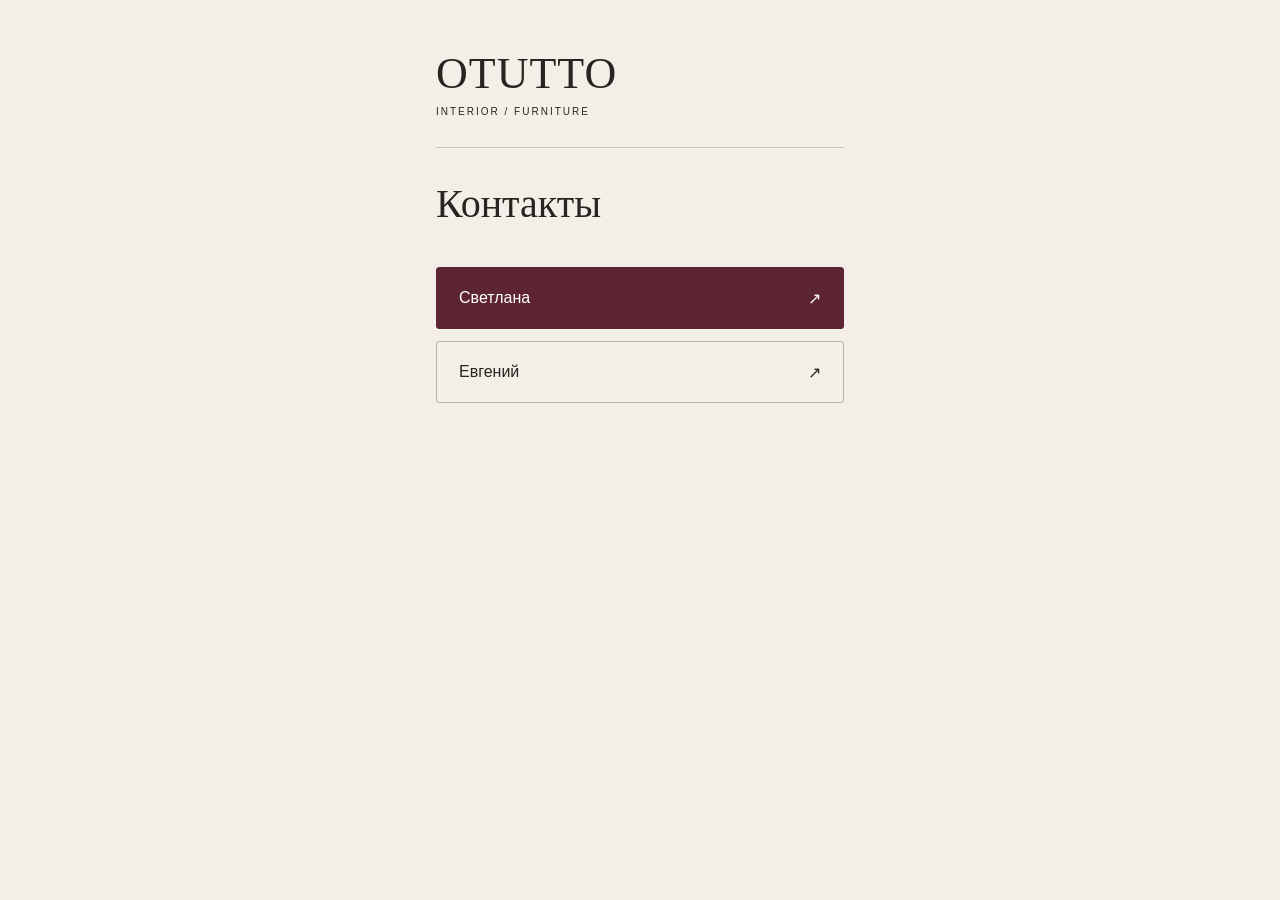
<file: index.html>
<!doctype html><html lang="ru"><meta charset="utf-8"><meta name="viewport" content="width=device-width,initial-scale=1"><meta name="robots" content="noindex"><title>ОТУТТО — Контакты</title><link rel="stylesheet" href="style.css"><main><header><div class="brand">OTUTTO</div><div class="tagline">INTERIOR / FURNITURE</div></header><section><h1>Контакты</h1></section><nav aria-label="Выберите контакт"><a class="action" href="svetlana/"><span>Светлана</span><span aria-hidden="true">↗</span></a><a class="action" href="evgeniy/"><span>Евгений</span><span aria-hidden="true">↗</span></a></nav></main></html>
</file>
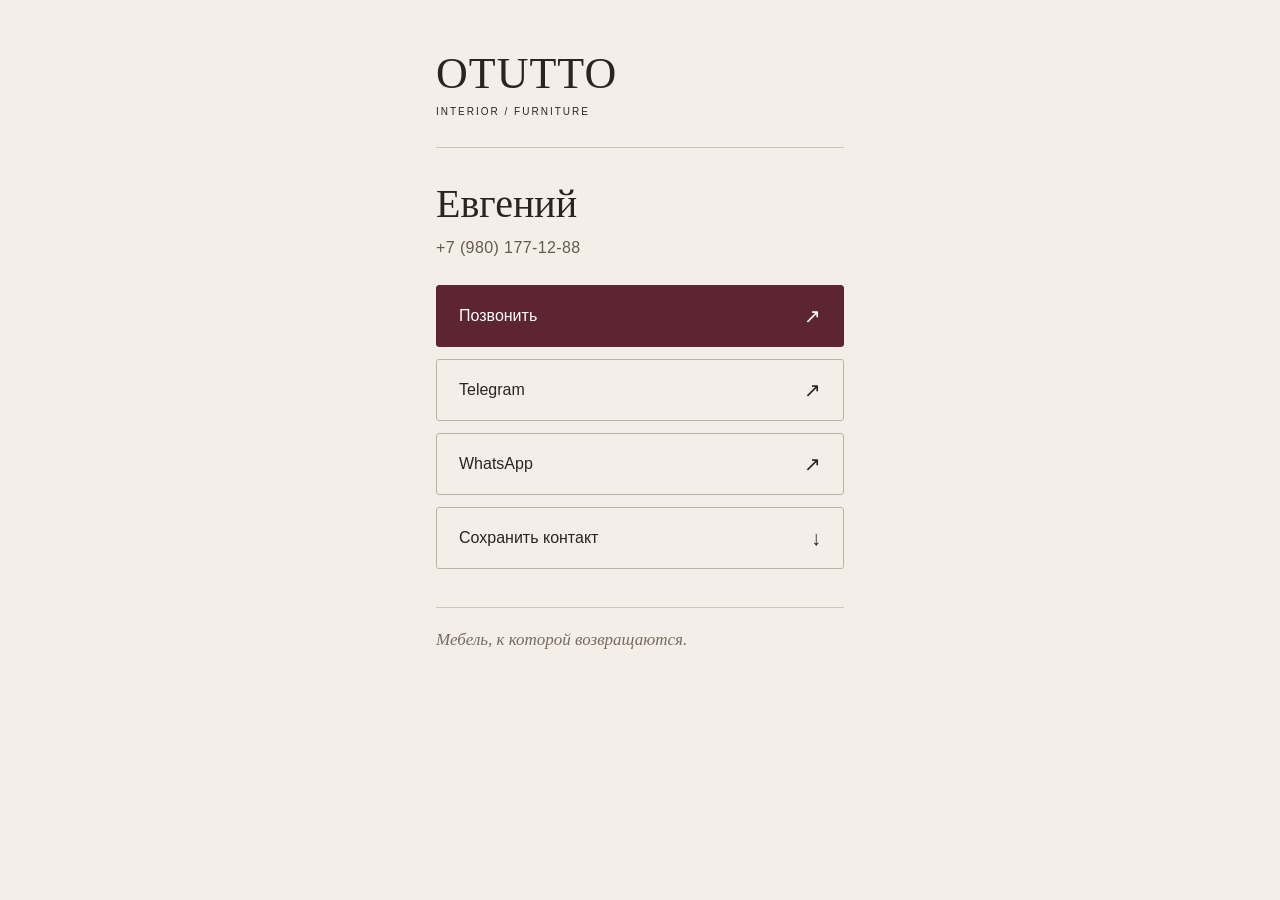
<file: evgeniy/index.html>
<!doctype html><html lang="ru"><meta charset="utf-8"><meta name="viewport" content="width=device-width,initial-scale=1"><meta name="robots" content="noindex"><meta name="theme-color" content="#f3efe8"><title>Евгений — ОТУТТО</title><link rel="stylesheet" href="../style.css"><main><header><div class="brand" aria-label="ОТУТТО">OTUTTO</div><div class="tagline">INTERIOR / FURNITURE</div></header><section><h1>Евгений</h1><p class="number">+7 (980) 177-12-88</p></section><nav aria-label="Способы связи"><a class="action" href="tel:+79801771288"><span>Позвонить</span><span class="arrow" aria-hidden="true">↗</span></a><a class="action" href="https://t.me/+79801771288"><span>Telegram</span><span class="arrow" aria-hidden="true">↗</span></a><a class="action" href="https://wa.me/79801771288"><span>WhatsApp</span><span class="arrow" aria-hidden="true">↗</span></a><a class="action" href="evgeniy-otutto.vcf" download="evgeniy-otutto.vcf"><span>Сохранить контакт</span><span class="arrow" aria-hidden="true">↓</span></a></nav><footer>Мебель, к которой возвращаются.</footer></main></html>
</file>
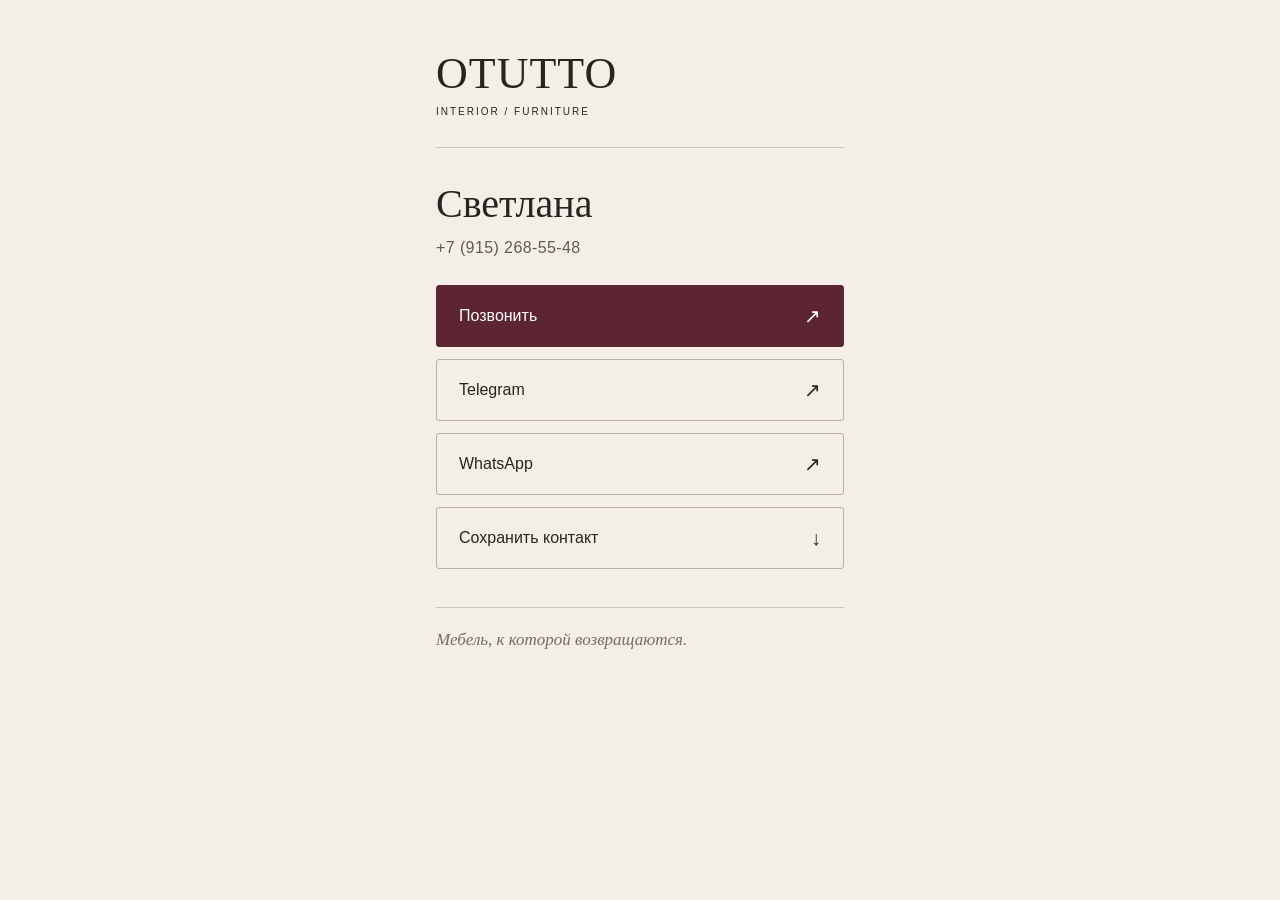
<file: svetlana/index.html>
<!doctype html><html lang="ru"><meta charset="utf-8"><meta name="viewport" content="width=device-width,initial-scale=1"><meta name="robots" content="noindex"><meta name="theme-color" content="#f3efe8"><title>Светлана — ОТУТТО</title><link rel="stylesheet" href="../style.css"><main><header><div class="brand" aria-label="ОТУТТО">OTUTTO</div><div class="tagline">INTERIOR / FURNITURE</div></header><section><h1>Светлана</h1><p class="number">+7 (915) 268-55-48</p></section><nav aria-label="Способы связи"><a class="action" href="tel:+79152685548"><span>Позвонить</span><span class="arrow" aria-hidden="true">↗</span></a><a class="action" href="https://t.me/+79152685548"><span>Telegram</span><span class="arrow" aria-hidden="true">↗</span></a><a class="action" href="https://wa.me/79152685548"><span>WhatsApp</span><span class="arrow" aria-hidden="true">↗</span></a><a class="action" href="svetlana-otutto.vcf" download="svetlana-otutto.vcf"><span>Сохранить контакт</span><span class="arrow" aria-hidden="true">↓</span></a></nav><footer>Мебель, к которой возвращаются.</footer></main></html>
</file>
<file: style.css>
*{box-sizing:border-box}html{color-scheme:light}body{margin:0;background:#f3efe8;color:#29241f;font-family:Arial,sans-serif}main{max-width:460px;margin:auto;padding:52px 26px 40px;min-height:100svh}header{padding-bottom:30px;border-bottom:1px solid #cec4b8}.brand{font-family:Georgia,serif;font-size:44px;letter-spacing:1px;line-height:1}.tagline{font-size:10px;letter-spacing:2px;margin-top:10px}section{padding:32px 0 28px}h1{font:normal 40px Georgia,serif;margin:0 0 12px}.number{font-size:16px;color:#65594e;letter-spacing:.4px;margin:0}nav{display:grid;gap:12px}.action{display:flex;align-items:center;justify-content:space-between;min-height:62px;padding:18px 22px;text-decoration:none;color:inherit;border:1px solid #bdb0a2;border-radius:3px;font:16px Arial,sans-serif;background:transparent}.action:first-child{background:#5d2432;border-color:#5d2432;color:#fff}.action:hover{background:#e6ded3}.action:first-child:hover{background:#471924}.action:focus-visible{outline:3px solid #9c6630;outline-offset:4px}.arrow{font-size:20px}.action:disabled{opacity:.55;cursor:not-allowed}footer{font:italic 17px Georgia,serif;color:#796b5e;margin-top:38px;border-top:1px solid #cec4b8;padding-top:22px}@media(max-width:360px){main{padding:32px 22px}.brand{font-size:38px}h1{font-size:36px}}
</file>
